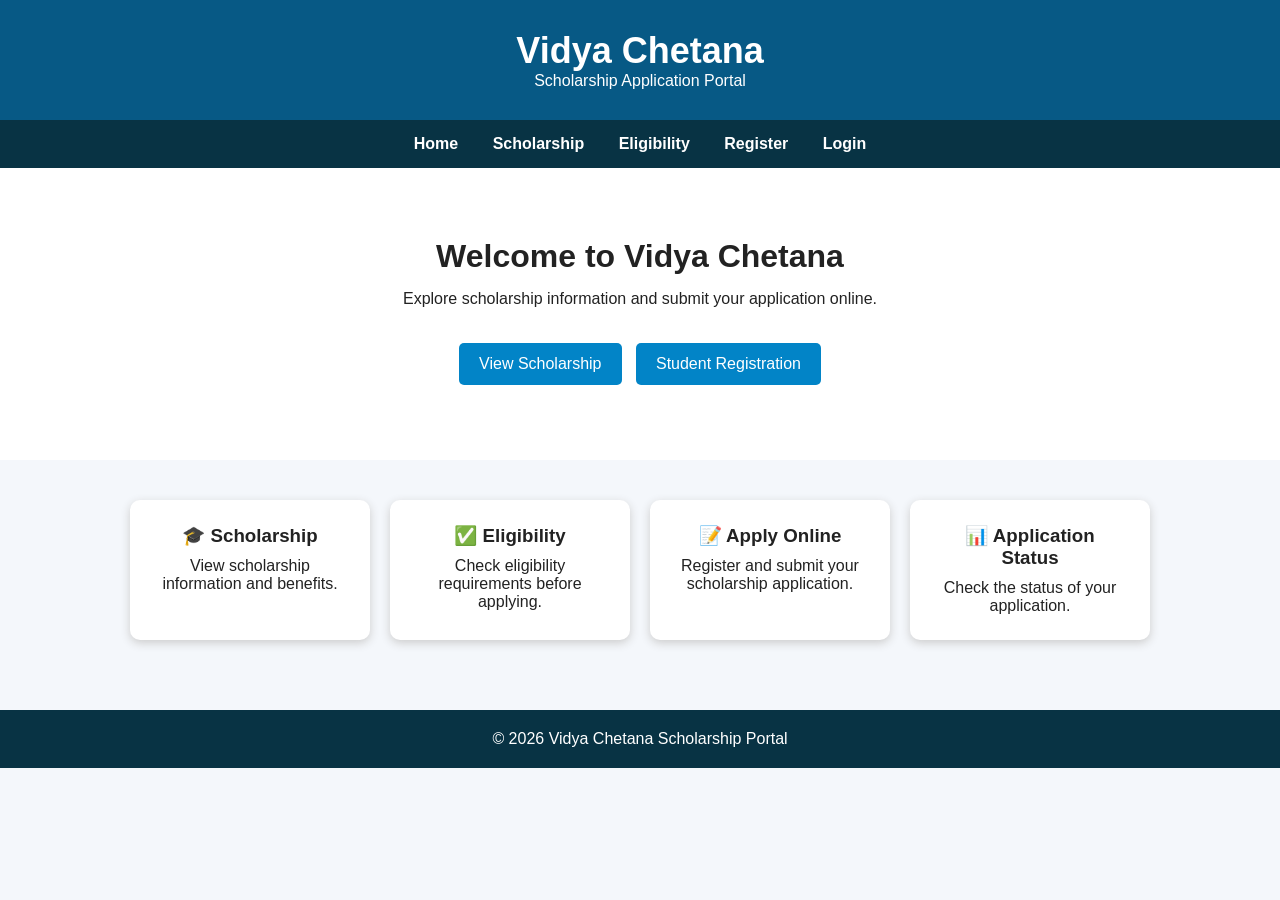
<file: index.html>
<!DOCTYPE html>
<html lang="en">
<head>
    <meta charset="UTF-8">
    <meta name="viewport" content="width=device-width, initial-scale=1.0">
    <title>Vidya Chetana Scholarship Portal</title>
    <link rel="stylesheet" href="style.css">
</head>

<body>

<header>
    <h1>Vidya Chetana</h1>
    <p>Scholarship Application Portal</p>
</header>

<nav>
    <a href="index.html">Home</a>
    <a href="scholarship.html">Scholarship</a>
    <a href="eligibility.html">Eligibility</a>
    <a href="register.html">Register</a>
    <a href="login.html">Login</a>
</nav>

<section class="hero">
    <h2>Welcome to Vidya Chetana</h2>
    <p>
        Explore scholarship information and submit your application online.
    </p>

    <a class="button" href="scholarship.html">
        View Scholarship
    </a>

    <a class="button" href="register.html">
        Student Registration
    </a>
</section>

<section class="cards">

    <div class="card">
        <h3>🎓 Scholarship</h3>
        <p>View scholarship information and benefits.</p>
    </div>

    <div class="card">
        <h3>✅ Eligibility</h3>
        <p>Check eligibility requirements before applying.</p>
    </div>

    <div class="card">
        <h3>📝 Apply Online</h3>
        <p>Register and submit your scholarship application.</p>
    </div>

    <div class="card">
        <h3>📊 Application Status</h3>
        <p>Check the status of your application.</p>
    </div>

</section>

<footer>
    <p>© 2026 Vidya Chetana Scholarship Portal</p>
</footer>

</body>
</html>
</file>
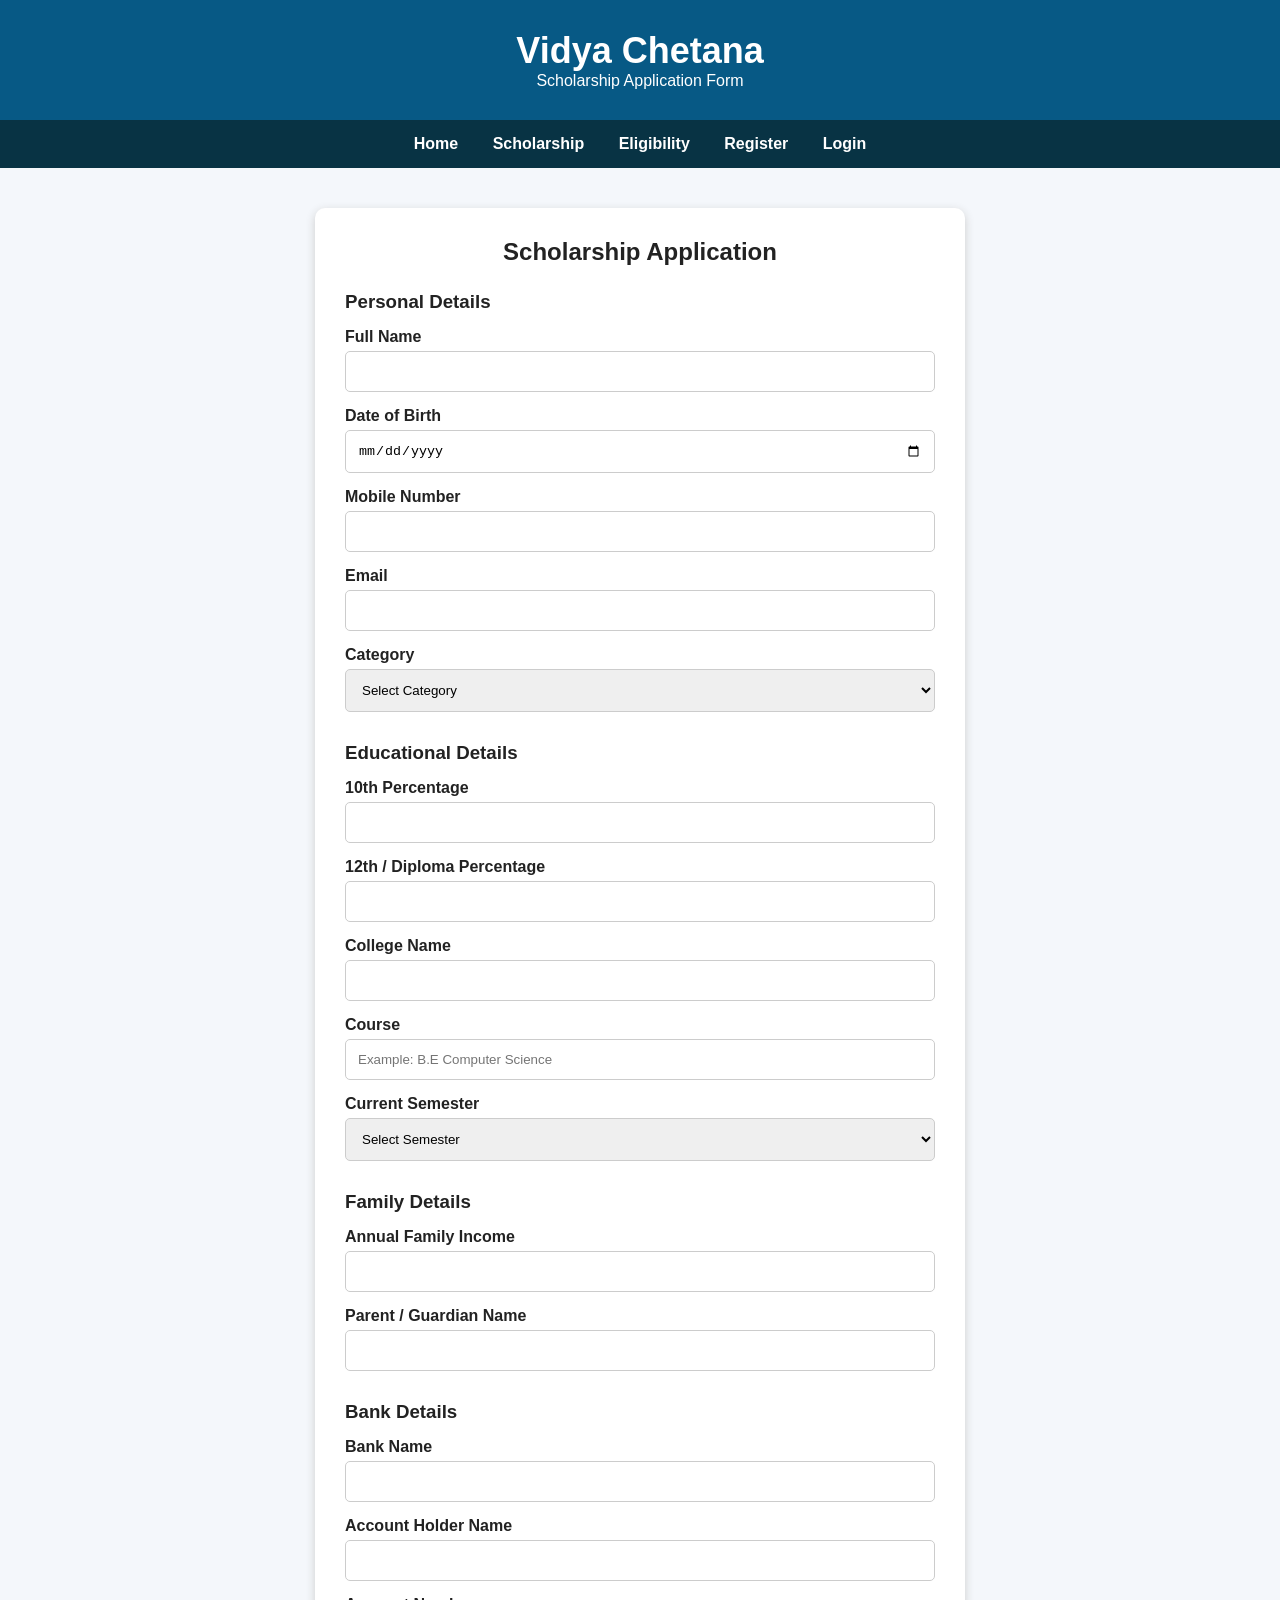
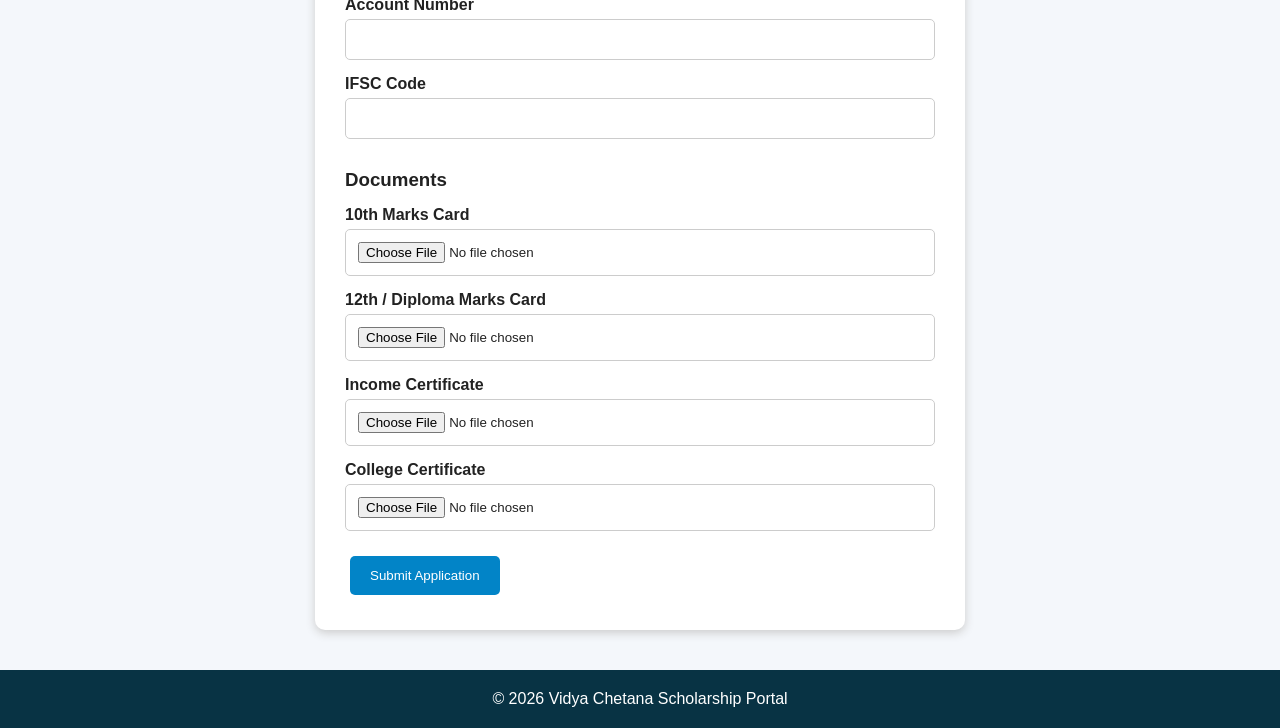
<file: application.html>
<!DOCTYPE html>
<html lang="en">

<head>
    <meta charset="UTF-8">
    <meta name="viewport" content="width=device-width, initial-scale=1.0">

    <title>Scholarship Application - Vidya Chetana</title>

    <link rel="stylesheet" href="style.css">
</head>

<body>

<header>
    <h1>Vidya Chetana</h1>
    <p>Scholarship Application Form</p>
</header>

<nav>
    <a href="index.html">Home</a>
    <a href="scholarship.html">Scholarship</a>
    <a href="eligibility.html">Eligibility</a>
    <a href="register.html">Register</a>
    <a href="login.html">Login</a>
</nav>

<section class="form-section">

    <h2>Scholarship Application</h2>

    <form id="applicationForm">

        <h3>Personal Details</h3>

        <label>Full Name</label>
        <input type="text" id="appName" required>

        <label>Date of Birth</label>
        <input type="date" id="appDob" required>

        <label>Mobile Number</label>
        <input type="tel"
               id="appMobile"
               maxlength="10"
               pattern="[0-9]{10}"
               required>

        <label>Email</label>
        <input type="email" id="appEmail" required>

        <label>Category</label>
        <select id="appCategory" required>
            <option value="">Select Category</option>
            <option>General</option>
            <option>OBC</option>
            <option>SC</option>
            <option>ST</option>
            <option>Other</option>
        </select>


        <h3 style="margin-top:30px;">
            Educational Details
        </h3>

        <label>10th Percentage</label>
        <input type="number"
               id="appTenth"
               min="0"
               max="100"
               step="0.01"
               required>

        <label>12th / Diploma Percentage</label>
        <input type="number"
               id="appTwelfth"
               min="0"
               max="100"
               step="0.01"
               required>

        <label>College Name</label>
        <input type="text" id="appCollege" required>

        <label>Course</label>
        <input type="text"
               id="appCourse"
               placeholder="Example: B.E Computer Science"
               required>

        <label>Current Semester</label>
        <select id="appSemester" required>
            <option value="">Select Semester</option>
            <option>1st Semester</option>
            <option>2nd Semester</option>
            <option>3rd Semester</option>
            <option>4th Semester</option>
            <option>5th Semester</option>
            <option>6th Semester</option>
            <option>7th Semester</option>
            <option>8th Semester</option>
        </select>


        <h3 style="margin-top:30px;">
            Family Details
        </h3>

        <label>Annual Family Income</label>
        <input type="number"
               id="appIncome"
               required>

        <label>Parent / Guardian Name</label>
        <input type="text"
               id="parentName"
               required>


        <h3 style="margin-top:30px;">
            Bank Details
        </h3>

        <label>Bank Name</label>
        <input type="text" id="bankName" required>

        <label>Account Holder Name</label>
        <input type="text"
               id="accountHolder"
               required>

        <label>Account Number</label>
        <input type="text"
               id="accountNumber"
               required>

        <label>IFSC Code</label>
        <input type="text"
               id="ifsc"
               required>


        <h3 style="margin-top:30px;">
            Documents
        </h3>

        <label>10th Marks Card</label>
        <input type="file"
               id="tenthDocument"
               accept=".pdf,.jpg,.jpeg,.png"
               required>

        <label>12th / Diploma Marks Card</label>
        <input type="file"
               id="twelfthDocument"
               accept=".pdf,.jpg,.jpeg,.png"
               required>

        <label>Income Certificate</label>
        <input type="file"
               id="incomeDocument"
               accept=".pdf,.jpg,.jpeg,.png">

        <label>College Certificate</label>
        <input type="file"
               id="collegeDocument"
               accept=".pdf,.jpg,.jpeg,.png">


        <button type="submit"
                class="button">
            Submit Application
        </button>

    </form>

    <p id="applicationMessage"></p>

</section>

<footer>
    <p>© 2026 Vidya Chetana Scholarship Portal</p>
</footer>

<script src="script.js"></script>

</body>
</html>
</file>
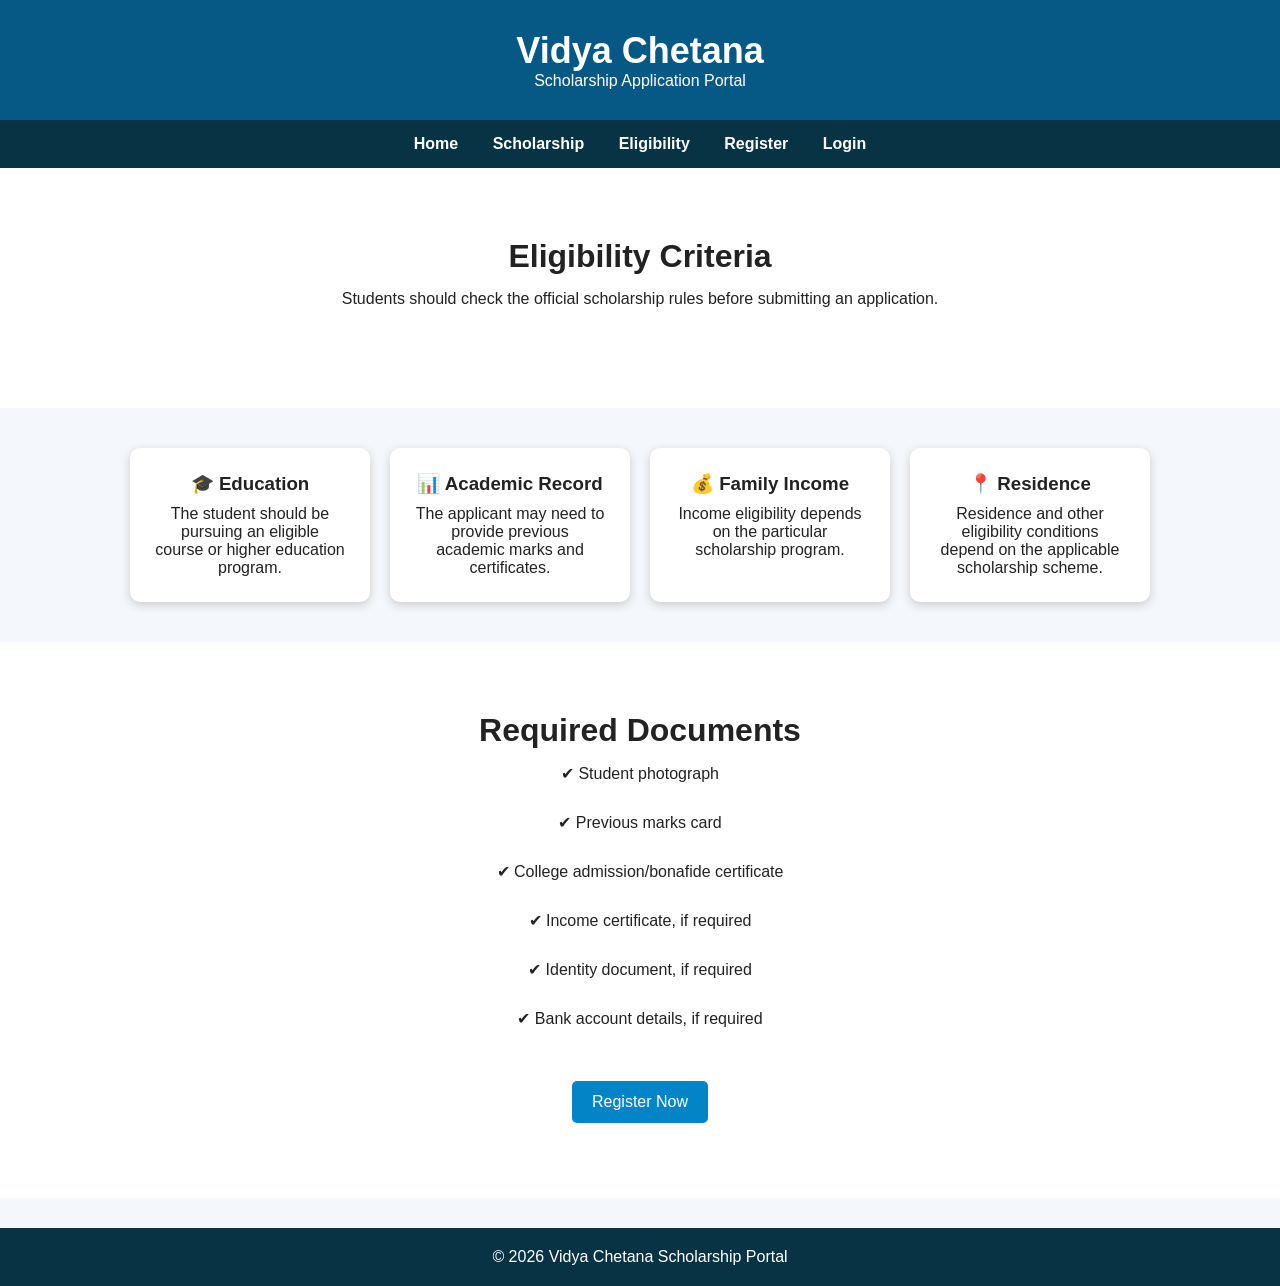
<file: eligibility.html>
<!DOCTYPE html>
<html lang="en">

<head>
    <meta charset="UTF-8">
    <meta name="viewport" content="width=device-width, initial-scale=1.0">

    <title>Eligibility - Vidya Chetana</title>

    <link rel="stylesheet" href="style.css">
</head>

<body>

<header>
    <h1>Vidya Chetana</h1>
    <p>Scholarship Application Portal</p>
</header>

<nav>
    <a href="index.html">Home</a>
    <a href="scholarship.html">Scholarship</a>
    <a href="eligibility.html">Eligibility</a>
    <a href="register.html">Register</a>
    <a href="login.html">Login</a>
</nav>

<section class="hero">

    <h2>Eligibility Criteria</h2>

    <p>
        Students should check the official scholarship rules
        before submitting an application.
    </p>

</section>

<section class="cards">

    <div class="card">
        <h3>🎓 Education</h3>
        <p>
            The student should be pursuing an eligible
            course or higher education program.
        </p>
    </div>

    <div class="card">
        <h3>📊 Academic Record</h3>
        <p>
            The applicant may need to provide previous
            academic marks and certificates.
        </p>
    </div>

    <div class="card">
        <h3>💰 Family Income</h3>
        <p>
            Income eligibility depends on the particular
            scholarship program.
        </p>
    </div>

    <div class="card">
        <h3>📍 Residence</h3>
        <p>
            Residence and other eligibility conditions
            depend on the applicable scholarship scheme.
        </p>
    </div>

</section>

<section class="hero">

    <h2>Required Documents</h2>

    <p>✔ Student photograph</p>
    <p>✔ Previous marks card</p>
    <p>✔ College admission/bonafide certificate</p>
    <p>✔ Income certificate, if required</p>
    <p>✔ Identity document, if required</p>
    <p>✔ Bank account details, if required</p>

    <br>

    <a class="button" href="register.html">
        Register Now
    </a>

</section>

<footer>
    <p>© 2026 Vidya Chetana Scholarship Portal</p>
</footer>

</body>
</html>
</file>
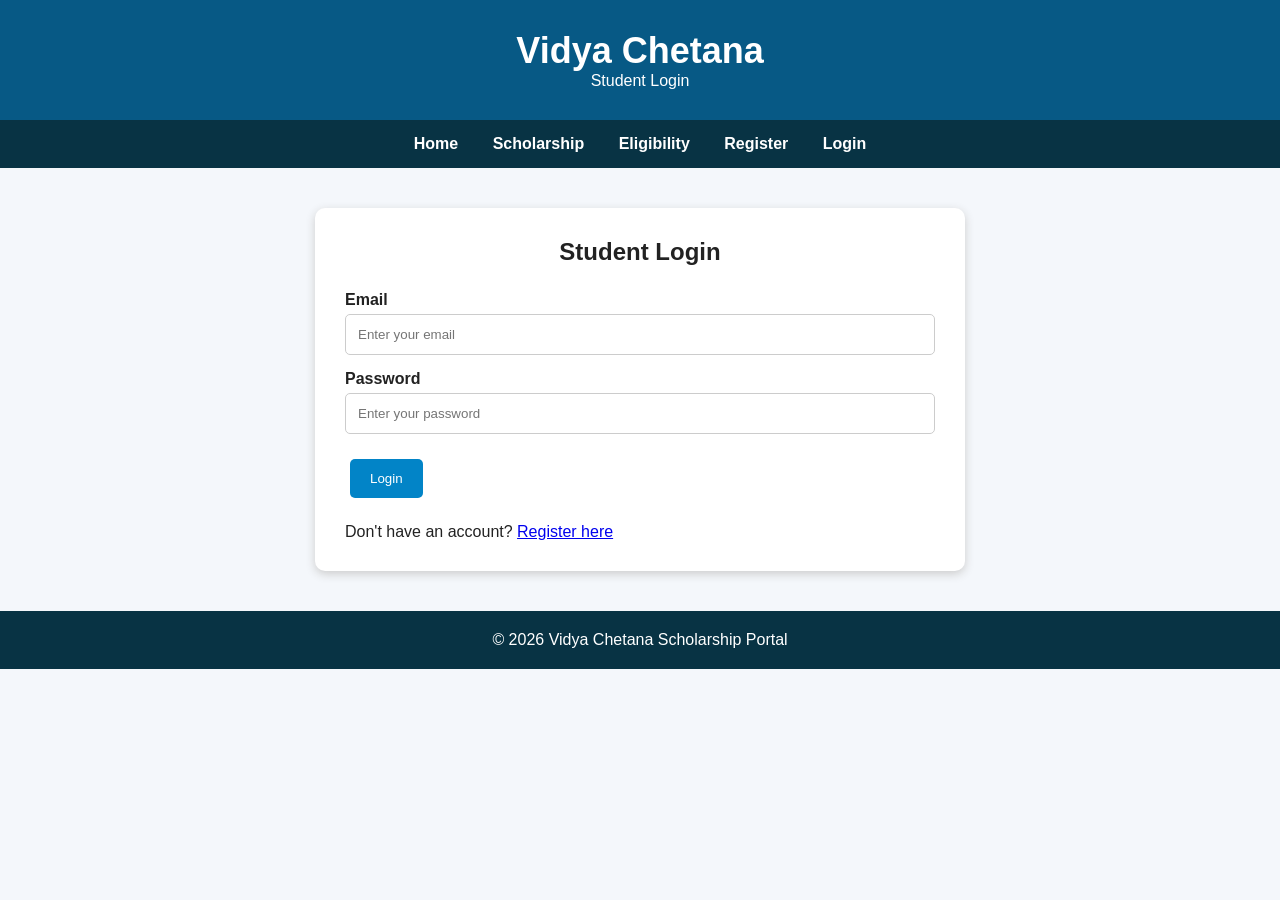
<file: login.html>
<!DOCTYPE html>
<html lang="en">

<head>
    <meta charset="UTF-8">
    <meta name="viewport" content="width=device-width, initial-scale=1.0">

    <title>Student Login - Vidya Chetana</title>

    <link rel="stylesheet" href="style.css">
</head>

<body>

<header>
    <h1>Vidya Chetana</h1>
    <p>Student Login</p>
</header>

<nav>
    <a href="index.html">Home</a>
    <a href="scholarship.html">Scholarship</a>
    <a href="eligibility.html">Eligibility</a>
    <a href="register.html">Register</a>
    <a href="login.html">Login</a>
</nav>

<section class="form-section">

    <h2>Student Login</h2>

    <form id="loginForm">

        <label>Email</label>
        <input
            type="email"
            id="loginEmail"
            placeholder="Enter your email"
            required
        >

        <label>Password</label>
        <input
            type="password"
            id="loginPassword"
            placeholder="Enter your password"
            required
        >

        <button type="submit" class="button">
            Login
        </button>

    </form>

    <p id="loginMessage"></p>

    <p style="margin-top:20px;">
        Don't have an account?
        <a href="register.html">Register here</a>
    </p>

</section>

<footer>
    <p>© 2026 Vidya Chetana Scholarship Portal</p>
</footer>

<script src="script.js"></script>

</body>
</html>
</file>
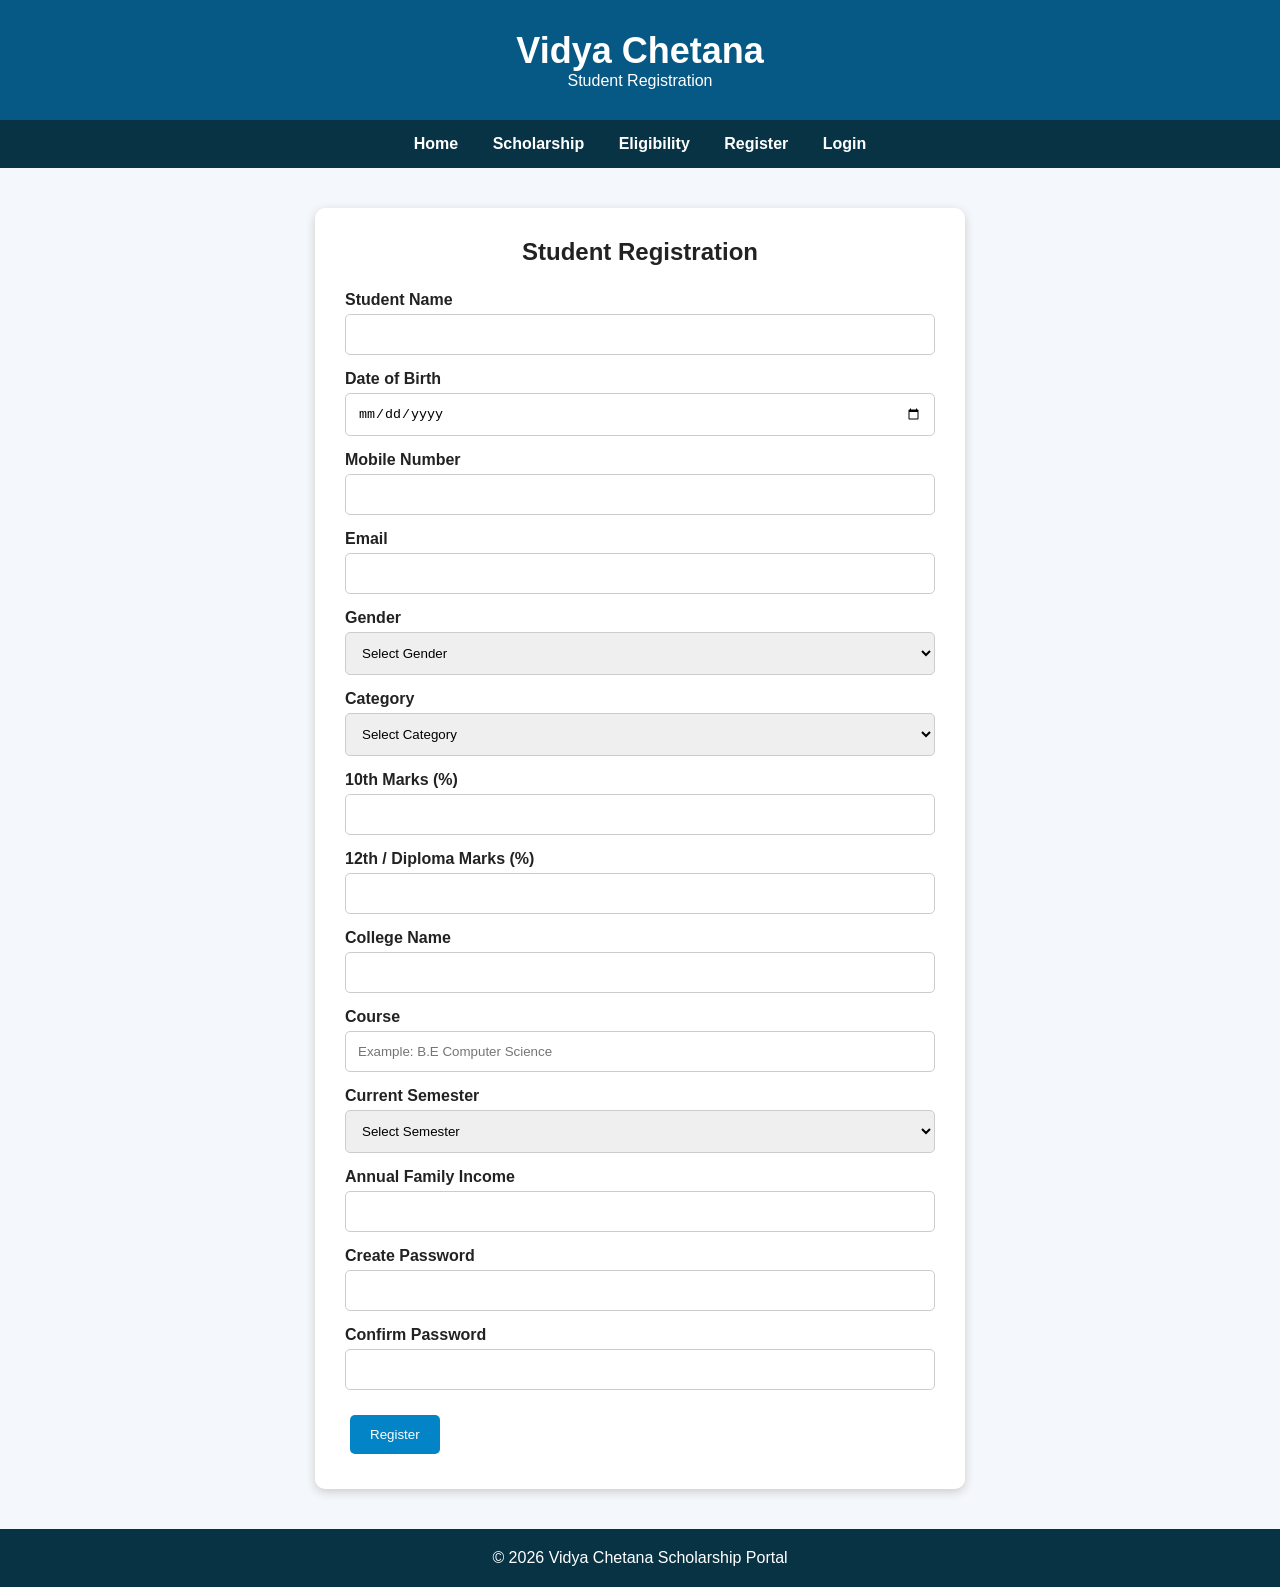
<file: register.html>
<!DOCTYPE html>
<html lang="en">

<head>
    <meta charset="UTF-8">
    <meta name="viewport" content="width=device-width, initial-scale=1.0">

    <title>Student Registration - Vidya Chetana</title>

    <link rel="stylesheet" href="style.css">
</head>

<body>

<header>
    <h1>Vidya Chetana</h1>
    <p>Student Registration</p>
</header>

<nav>
    <a href="index.html">Home</a>
    <a href="scholarship.html">Scholarship</a>
    <a href="eligibility.html">Eligibility</a>
    <a href="register.html">Register</a>
    <a href="login.html">Login</a>
</nav>

<section class="form-section">

    <h2>Student Registration</h2>

    <form id="registrationForm">

        <label>Student Name</label>
        <input type="text" id="name" required>

        <label>Date of Birth</label>
        <input type="date" id="dob" required>

        <label>Mobile Number</label>
        <input type="tel" id="mobile"
               pattern="[0-9]{10}"
               maxlength="10"
               required>

        <label>Email</label>
        <input type="email" id="email" required>

        <label>Gender</label>
        <select id="gender" required>
            <option value="">Select Gender</option>
            <option>Male</option>
            <option>Female</option>
            <option>Other</option>
        </select>

        <label>Category</label>
        <select id="category" required>
            <option value="">Select Category</option>
            <option>General</option>
            <option>OBC</option>
            <option>SC</option>
            <option>ST</option>
            <option>Other</option>
        </select>

        <label>10th Marks (%)</label>
        <input type="number" id="tenth"
               min="0" max="100" step="0.01" required>

        <label>12th / Diploma Marks (%)</label>
        <input type="number" id="twelfth"
               min="0" max="100" step="0.01" required>

        <label>College Name</label>
        <input type="text" id="college" required>

        <label>Course</label>
        <input type="text" id="course"
               placeholder="Example: B.E Computer Science"
               required>

        <label>Current Semester</label>
        <select id="semester" required>
            <option value="">Select Semester</option>
            <option>1st Semester</option>
            <option>2nd Semester</option>
            <option>3rd Semester</option>
            <option>4th Semester</option>
            <option>5th Semester</option>
            <option>6th Semester</option>
            <option>7th Semester</option>
            <option>8th Semester</option>
        </select>

        <label>Annual Family Income</label>
        <input type="number" id="income" required>

        <label>Create Password</label>
        <input type="password" id="password"
               minlength="6" required>

        <label>Confirm Password</label>
        <input type="password" id="confirmPassword"
               minlength="6" required>

        <button type="submit" class="button">
            Register
        </button>

    </form>

    <p id="message"></p>

</section>

<footer>
    <p>© 2026 Vidya Chetana Scholarship Portal</p>
</footer>

<script src="script.js"></script>

</body>
</html>
</file>
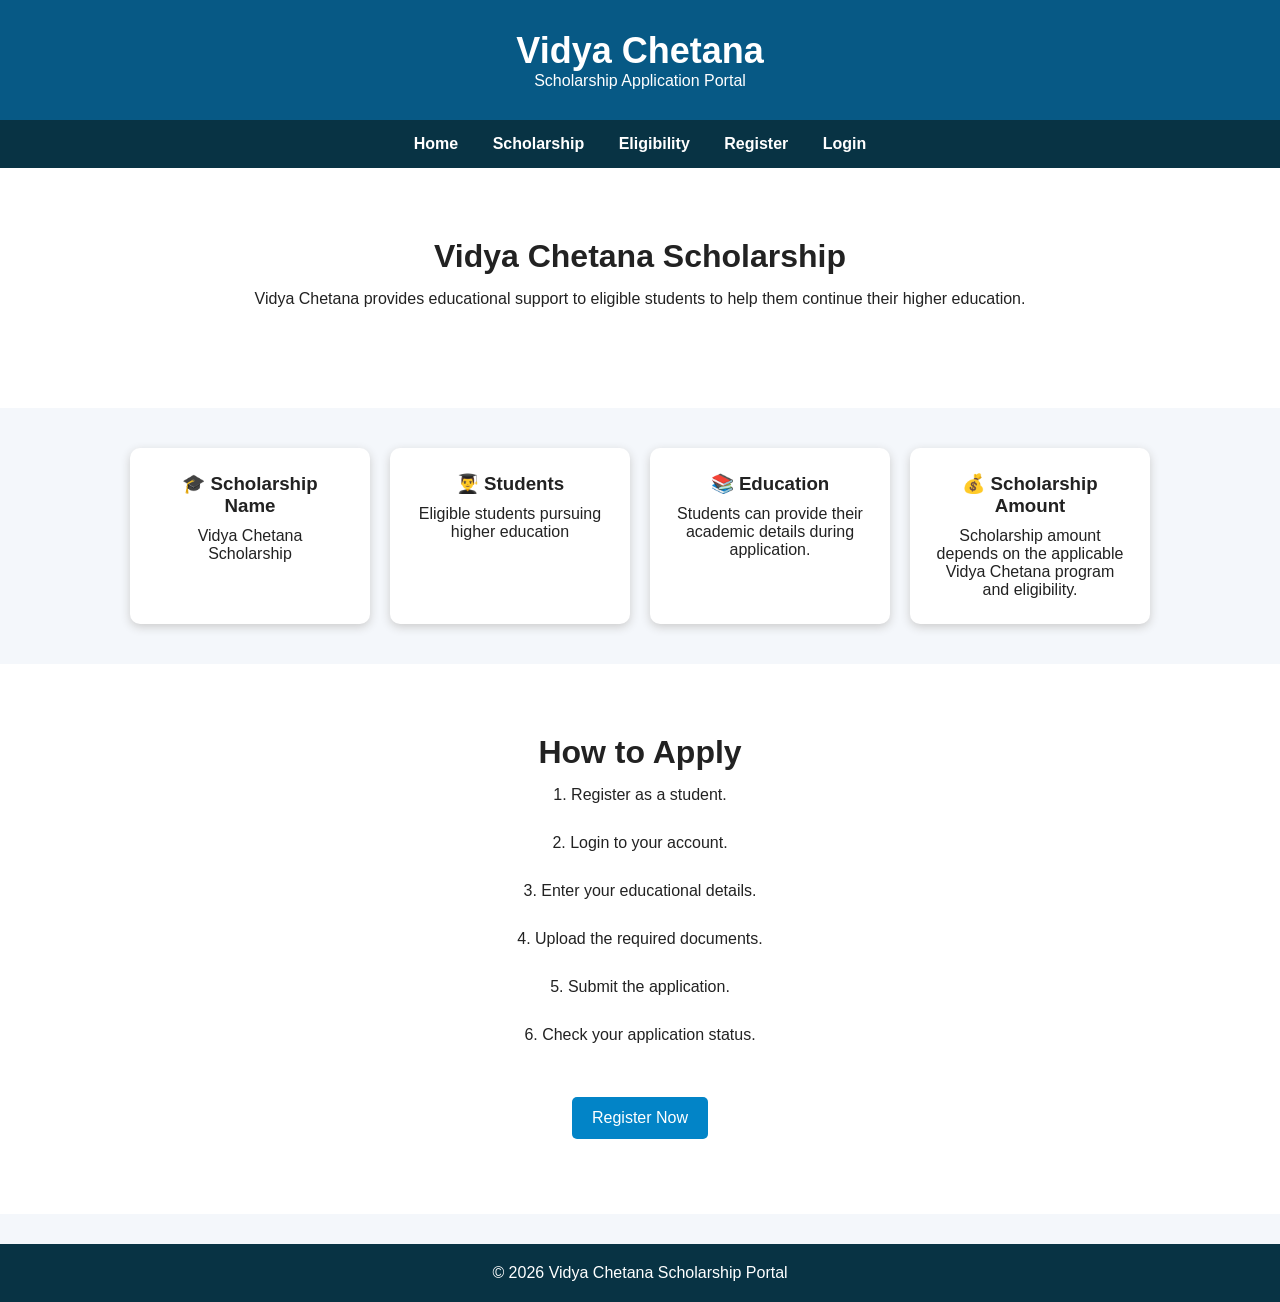
<file: scholarship.html>
<!DOCTYPE html>
<html lang="en">

<head>
    <meta charset="UTF-8">
    <meta name="viewport" content="width=device-width, initial-scale=1.0">

    <title>Vidya Chetana Scholarship</title>

    <link rel="stylesheet" href="style.css">
</head>

<body>

<header>
    <h1>Vidya Chetana</h1>
    <p>Scholarship Application Portal</p>
</header>

<nav>
    <a href="index.html">Home</a>
    <a href="scholarship.html">Scholarship</a>
    <a href="eligibility.html">Eligibility</a>
    <a href="register.html">Register</a>
    <a href="login.html">Login</a>
</nav>

<section class="hero">

    <h2>Vidya Chetana Scholarship</h2>

    <p>
        Vidya Chetana provides educational support to eligible
        students to help them continue their higher education.
    </p>

</section>

<section class="cards">

    <div class="card">
        <h3>🎓 Scholarship Name</h3>
        <p>Vidya Chetana Scholarship</p>
    </div>

    <div class="card">
        <h3>👨‍🎓 Students</h3>
        <p>Eligible students pursuing higher education</p>
    </div>

    <div class="card">
        <h3>📚 Education</h3>
        <p>Students can provide their academic details during application.</p>
    </div>

    <div class="card">
        <h3>💰 Scholarship Amount</h3>
        <p>
            Scholarship amount depends on the applicable
            Vidya Chetana program and eligibility.
        </p>
    </div>

</section>

<section class="hero">

    <h2>How to Apply</h2>

    <p>1. Register as a student.</p>
    <p>2. Login to your account.</p>
    <p>3. Enter your educational details.</p>
    <p>4. Upload the required documents.</p>
    <p>5. Submit the application.</p>
    <p>6. Check your application status.</p>

    <br>

    <a class="button" href="register.html">
        Register Now
    </a>

</section>

<footer>
    <p>© 2026 Vidya Chetana Scholarship Portal</p>
</footer>

</body>
</html>
</file>
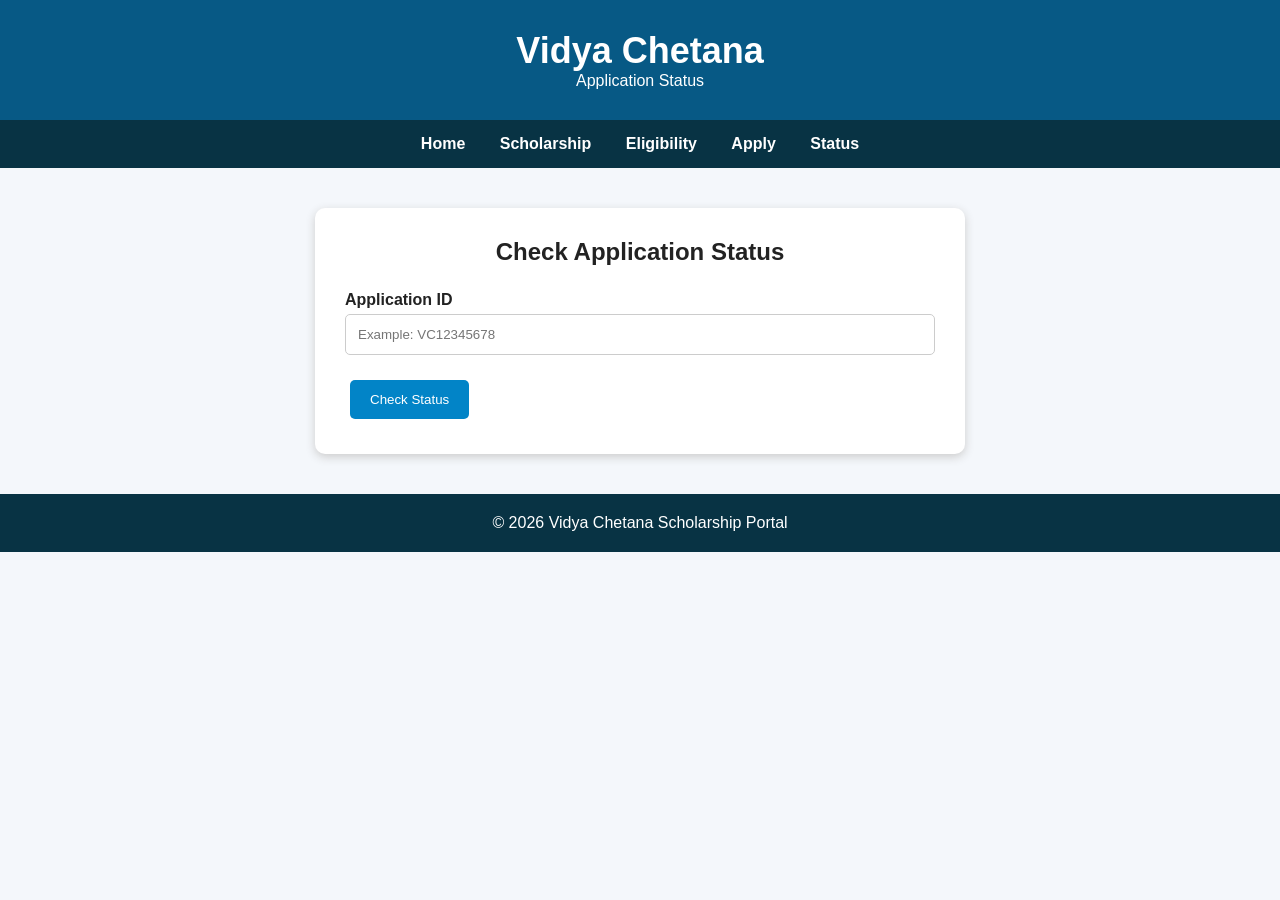
<file: status.html>
<!DOCTYPE html>
<html lang="en">

<head>
    <meta charset="UTF-8">
    <meta name="viewport" content="width=device-width, initial-scale=1.0">

    <title>Application Status - Vidya Chetana</title>

    <link rel="stylesheet" href="style.css">
</head>

<body>

<header>
    <h1>Vidya Chetana</h1>
    <p>Application Status</p>
</header>

<nav>
    <a href="index.html">Home</a>
    <a href="scholarship.html">Scholarship</a>
    <a href="eligibility.html">Eligibility</a>
    <a href="application.html">Apply</a>
    <a href="status.html">Status</a>
</nav>

<section class="form-section">

    <h2>Check Application Status</h2>

    <form id="statusForm">

        <label>Application ID</label>

        <input
            type="text"
            id="searchApplicationId"
            placeholder="Example: VC12345678"
            required
        >

        <button type="submit" class="button">
            Check Status
        </button>

    </form>

    <div id="statusResult"></div>

</section>

<footer>
    <p>© 2026 Vidya Chetana Scholarship Portal</p>
</footer>

<script src="script.js"></script>

</body>
</html>
</file>
<file: style.css>
* {
    margin: 0;
    padding: 0;
    box-sizing: border-box;
}

body {
    font-family: Arial, sans-serif;
    background: #f4f7fb;
    color: #222;
}

header {
    background: #075985;
    color: white;
    text-align: center;
    padding: 30px;
}

header h1 {
    font-size: 36px;
}

nav {
    background: #083344;
    text-align: center;
    padding: 15px;
}

nav a {
    color: white;
    text-decoration: none;
    margin: 0 15px;
    font-weight: bold;
}

.hero {
    text-align: center;
    padding: 70px 20px;
    background: white;
}

.hero h2 {
    font-size: 32px;
    margin-bottom: 15px;
}

.hero p {
    margin-bottom: 30px;
}

.button {
    display: inline-block;
    background: #0284c7;
    color: white;
    text-decoration: none;
    padding: 12px 20px;
    margin: 5px;
    border-radius: 5px;
}

.cards {
    display: flex;
    justify-content: center;
    gap: 20px;
    padding: 40px 20px;
    flex-wrap: wrap;
}

.card {
    background: white;
    width: 240px;
    padding: 25px;
    text-align: center;
    border-radius: 10px;
    box-shadow: 0 3px 10px #ccc;
}

.card h3 {
    margin-bottom: 10px;
}

footer {
    text-align: center;
    background: #083344;
    color: white;
    padding: 20px;
    margin-top: 30px;
}

.form-section {
    max-width: 650px;
    margin: 40px auto;
    background: white;
    padding: 30px;
    border-radius: 10px;
    box-shadow: 0 3px 10px #ccc;
}

.form-section h2 {
    text-align: center;
    margin-bottom: 25px;
}

.form-section label {
    display: block;
    margin-top: 15px;
    margin-bottom: 5px;
    font-weight: bold;
}

.form-section input,
.form-section select {
    width: 100%;
    padding: 12px;
    border: 1px solid #ccc;
    border-radius: 5px;
}

.form-section button {
    border: none;
    cursor: pointer;
    margin-top: 25px;
}
</file>
